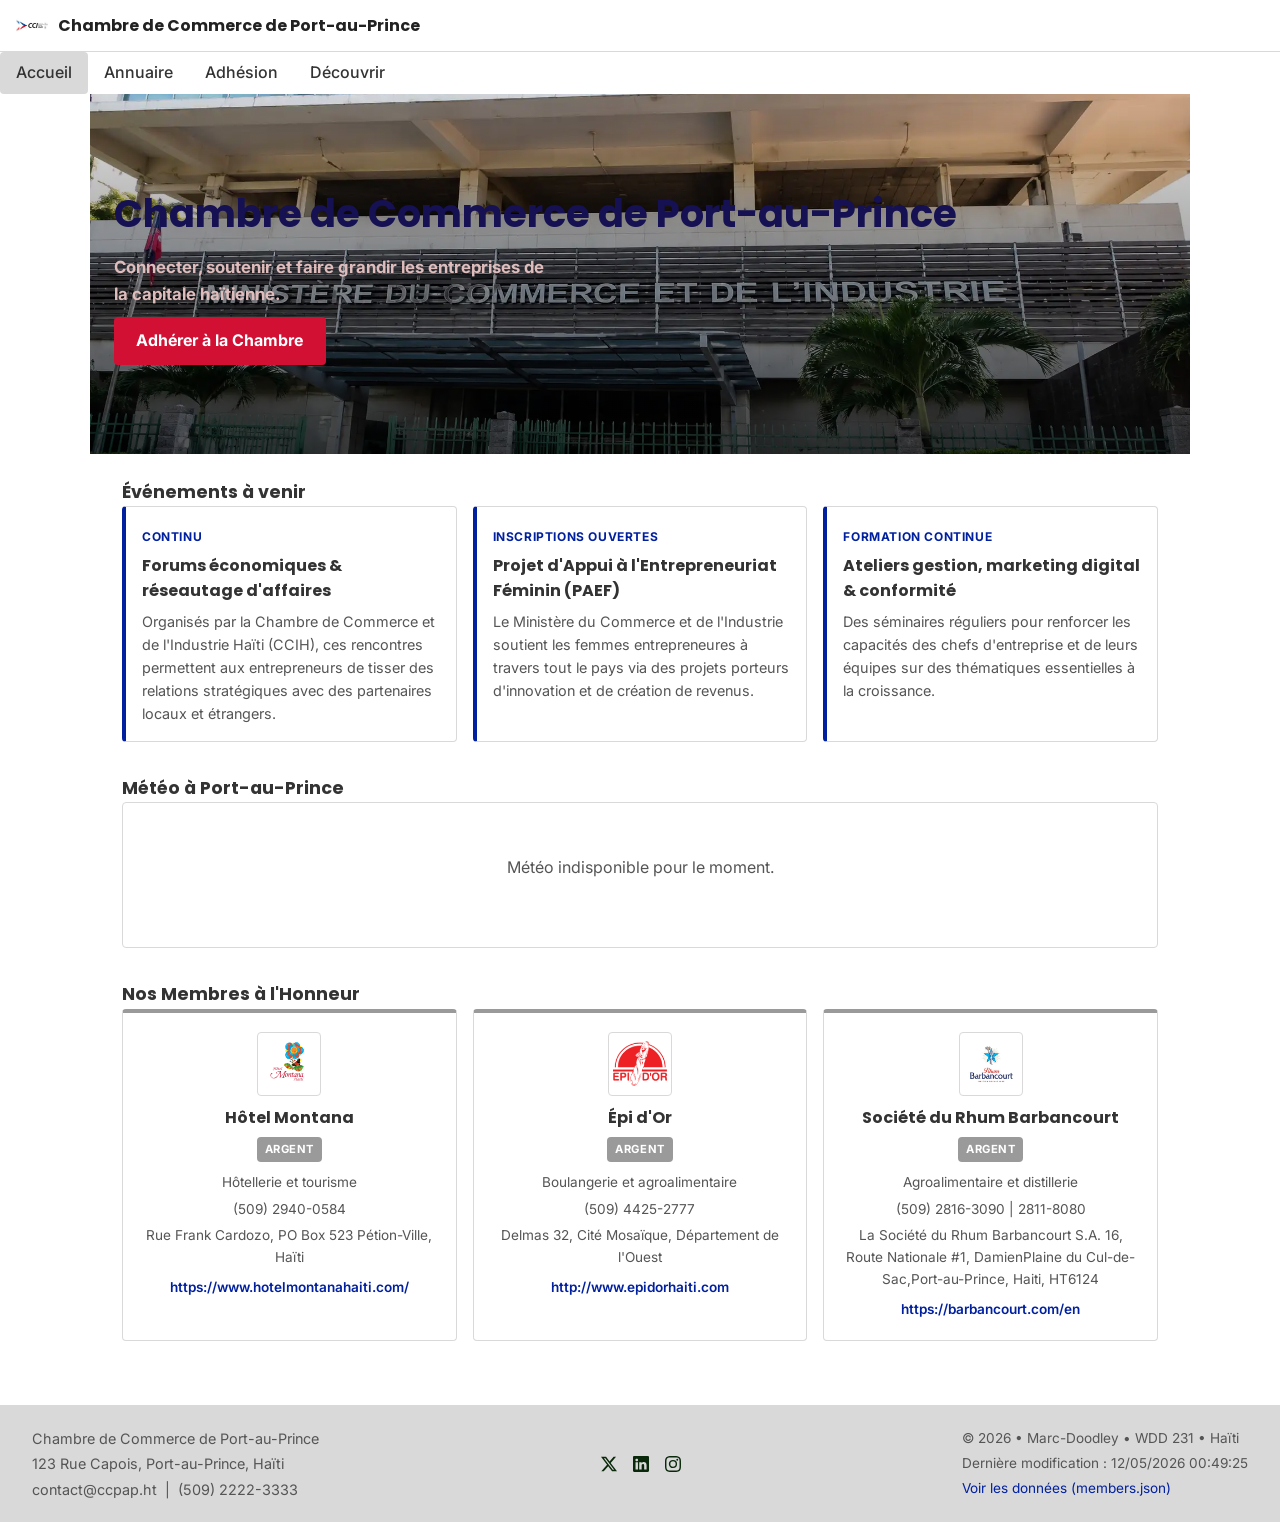
<file: chamber/index.html>
<!DOCTYPE html>
<html lang="fr">
<head>
  <meta charset="UTF-8" />
  <meta name="viewport" content="width=device-width, initial-scale=1.0" />

  <title>Accueil | Chambre de Commerce de Port-au-Prince</title>
  <meta name="description" content="Page d'accueil de la Chambre de Commerce de Port-au-Prince : événements, météo locale, et entreprises membres à l'honneur." />
  <meta name="author" content="Marc-Doodley" />

  <!-- Métadonnées Open Graph pour le partage sur Facebook/Messenger -->
  <meta property="og:title" content="Chambre de Commerce de Port-au-Prince" />
  <meta property="og:description" content="Découvrez les événements, la météo locale et les entreprises membres de la Chambre de Commerce de Port-au-Prince." />
  <meta property="og:image" content="https://marcdoodleys-collab.github.io/wdd231/chamber/images/chamber.jpg" />
  <meta property="og:url" content="https://marcdoodleys-collab.github.io/wdd231/chamber/index.html" />
  <meta property="og:type" content="website" />

  <link rel="icon" href="images/chamber.jpg" />

  <!-- Ordre CSS obligatoire : normalize d'abord, puis small, puis larger -->
  <link rel="stylesheet" href="styles/normalize.css" />
  <link rel="stylesheet" href="styles/small.css" />
  <link rel="stylesheet" href="styles/larges.css" />
  <script src="scripts/home.js" defer></script>

  <link rel="preconnect" href="https://fonts.googleapis.com" />
  <link rel="preconnect" href="https://fonts.gstatic.com" crossorigin />
  <link href="https://fonts.googleapis.com/css2?family=Poppins:wght@600;700&family=Inter:wght@400;500;600&display=swap" rel="stylesheet" />
</head>
<body>

  <!-- ===== HEADER ===== -->
  <header>
    <div class="brand">
      <img src="images/chamber.jpg" alt="Logo de la Chambre de Commerce de Port-au-Prince" class="logo" width="32" height="32" />
      <span class="site-name">Chambre de Commerce de Port-au-Prince</span>
    </div>

    <button id="hamburger" class="hamburger" aria-label="Toggle navigation menu" aria-expanded="false" aria-controls="primaryNav">
      <span></span>
      <span></span>
      <span></span>
    </button>
  </header>

  <nav>
    <ul id="primaryNav">
      <li><a href="index.html" class="active" aria-current="page" target="_blank">Accueil</a></li>
      <li><a href="directory.html" target="_blank">Annuaire</a></li>
      <li><a href="join.html" target="_blank">Adhésion</a></li>
      <li><a href="discover.html" target="_blank">Découvrir</a></li>
    </ul>
  </nav>

  <!-- ===== MAIN ===== -->
  <main>

    <!-- ===== HERO ===== -->
    <section class="hero">
      <img src="images/hero.webp" alt="Illustration stylisée de la skyline de Port-au-Prince au coucher du soleil du ministere de l'economie et des finances, le plus grand acteur cle du CCI " class="hero-image" />
      <div class="hero-content">
        <h1>Chambre de Commerce de Port-au-Prince</h1>
        <p>Connecter, soutenir et faire grandir les entreprises de la capitale haïtienne.</p>
        <a href="join.html" class="cta-btn" target="_blank">Adhérer à la Chambre</a>
      </div>
    </section>

    <!-- ===== ÉVÉNEMENTS ===== -->
    <section class="events">
      <h2>Événements à venir</h2>
      <div class="event-cards">
        <article class="event-card">
          <p class="event-date">Continu</p>
          <h3>Forums économiques &amp; réseautage d'affaires</h3>
          <p>Organisés par la Chambre de Commerce et de l'Industrie Haïti (CCIH), ces rencontres permettent aux entrepreneurs de tisser des relations stratégiques avec des partenaires locaux et étrangers.</p>
        </article>

        <article class="event-card">
          <p class="event-date">Inscriptions ouvertes</p>
          <h3>Projet d'Appui à l'Entrepreneuriat Féminin (PAEF)</h3>
          <p>Le Ministère du Commerce et de l'Industrie soutient les femmes entrepreneures à travers tout le pays via des projets porteurs d'innovation et de création de revenus.</p>
        </article>

        <article class="event-card">
          <p class="event-date">Formation continue</p>
          <h3>Ateliers gestion, marketing digital &amp; conformité</h3>
          <p>Des séminaires réguliers pour renforcer les capacités des chefs d'entreprise et de leurs équipes sur des thématiques essentielles à la croissance.</p>
        </article>
      </div>
    </section>

    <!-- ===== MÉTÉO ===== -->
    <section class="weather">
      <h2>Météo à Port-au-Prince</h2>
      <div id="weatherContainer" class="weather-container">
        <p class="loading-message">Chargement de la météo...</p>
      </div>
    </section>

    <!-- ===== SPOTLIGHTS ===== -->
    <section class="spotlights">
      <h2>Nos Membres à l'Honneur</h2>
      <div id="spotlightContainer" class="spotlight-cards">
        <p class="loading-message">Chargement des membres...</p>
      </div>
    </section>

  </main>

  <!-- ===== FOOTER ===== -->
  <footer>
    <div class="footer-contact">
      <p>Chambre de Commerce de Port-au-Prince</p>
      <p>123 Rue Capois, Port-au-Prince, Haïti</p>
      <p>contact@ccpap.ht &nbsp;|&nbsp; (509) 2222-3333</p>
    </div>

    <div class="social-links">
      <a href="https://x.com/Mkdl2002"><img src="images/twitter-x.svg" alt="X profile" width="16" height="16"></a>
      <a href="https://linkedin.com/in/marc-doodley"><img src="images/linkedin.svg" alt="LinkedIn profile" width="16"
          height="16"></a>
      <a href="https://www.instagram.com/marcdoodleys?igsh=MWNpeXg5dWdqZjRjdw=="><img src="images/instagram.svg"
          alt="Instagram profile" width="16" height="16"></a>
    </div>
    <div class="footer-meta">
      <p>&copy; <span id="copyrightYear"></span> &bull; Marc-Doodley &bull; WDD 231 &bull; Haïti</p>
      <p id="lastModified"></p>
      <p><a href="data/members.json" target="_blank" rel="noopener">Voir les données (members.json)</a></p>
    </div>
  </footer>

</body>
</html>
</file>
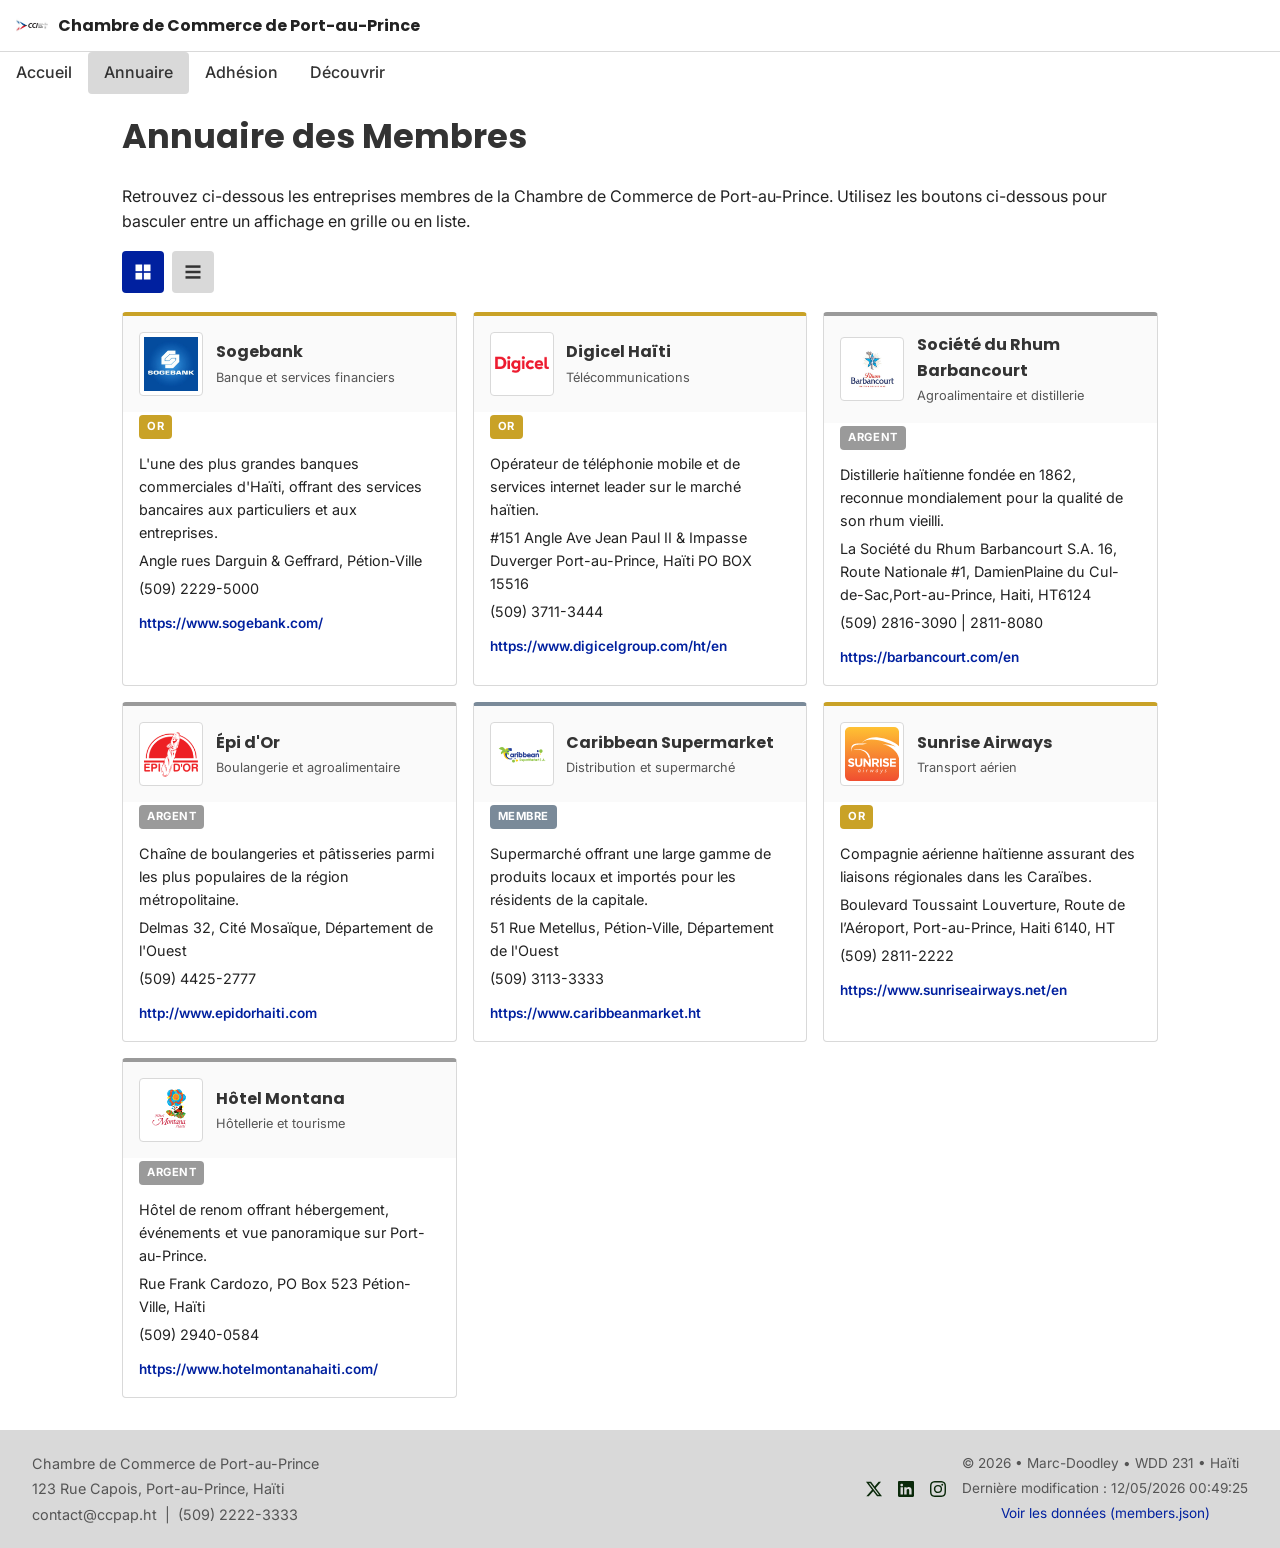
<file: directory.html>
<!DOCTYPE html>
<html lang="fr">
<head>
  <meta charset="UTF-8" />
  <meta name="viewport" content="width=device-width, initial-scale=1.0" />

  <title>Annuaire des Membres | Chambre de Commerce de Port-au-Prince</title>
  <meta name="description" content="Annuaire des entreprises membres de la Chambre de Commerce de Port-au-Prince : coordonnées, secteurs d'activité et niveaux d'adhésion." />
  <meta name="author" content="Marc-Doodley" />

  <!-- Métadonnées Open Graph pour le partage sur Facebook/Messenger -->
  <meta property="og:title" content="Annuaire des Membres | Chambre de Commerce de Port-au-Prince" />
  <meta property="og:description" content="Découvrez les entreprises membres de la Chambre de Commerce de Port-au-Prince." />
  <meta property="og:image" content="images/logo.svg" />
  <meta property="og:url" content="https://username.github.io/wdd231/chamber/directory.html" />
  <meta property="og:type" content="website" />

  <link rel="icon" href="images/Chamber.jpg" type="image" />

  <!-- Ordre CSS obligatoire : normalize d'abord, puis small, puis larger -->
  <link rel="stylesheet" href="styles/normalize.css" />
  <link rel="stylesheet" href="styles/small.css" />
  <link rel="stylesheet" href="styles/larges.css" />

  <link rel="preconnect" href="https://fonts.googleapis.com" />
  <link href="https://fonts.googleapis.com/css2?family=Poppins:wght@600;700&family=Inter:wght@400;500;600&display=swap" rel="stylesheet" />
</head>
<body>

  <!-- ===== HEADER ===== -->
  <header>
    <div class="brand">
      <img src="images/Chamber.jpg" alt="Logo de la Chambre de Commerce de Port-au-Prince" class="logo" width="32" height="32" />
      <span class="site-name">Chambre de Commerce de Port-au-Prince</span>
    </div>

    <button id="hamburger" class="hamburger" aria-label="Toggle navigation menu" aria-expanded="false" aria-controls="primaryNav">
      <span></span>
      <span></span>
      <span></span>
    </button>
  </header>

  <nav>
    <ul id="primaryNav">
      <li><a href="../index.html" target="_blank">Accueil</a></li>
      <li><a href="directory.html" class="active" aria-current="page" target="_blank">Annuaire</a></li>
      <li><a href="join.html" target="_blank">Adhésion</a></li>
      <li><a href="discover.html" target="_blank">Découvrir</a></li>
    </ul>
  </nav>

  <!-- ===== MAIN ===== -->
  <main>
    <h1>Annuaire des Membres</h1>

    <section class="directory-intro">
      <p>
        Retrouvez ci-dessous les entreprises membres de la Chambre de Commerce de
        Port-au-Prince. Utilisez les boutons ci-dessous pour basculer entre un
        affichage en grille ou en liste.
      </p>

      <div class="view-toggle" role="group" aria-label="Choix de l'affichage">
        <button id="gridViewBtn" class="toggle-btn active" aria-pressed="true" aria-label="Afficher en grille">
          <!-- Icône grille -->
          <svg viewBox="0 0 24 24" width="20" height="20" aria-hidden="true">
            <rect x="3" y="3" width="8" height="8" fill="currentColor" />
            <rect x="13" y="3" width="8" height="8" fill="currentColor" />
            <rect x="3" y="13" width="8" height="8" fill="currentColor" />
            <rect x="13" y="13" width="8" height="8" fill="currentColor" />
          </svg>
        </button>
        <button id="listViewBtn" class="toggle-btn" aria-pressed="false" aria-label="Afficher en liste">
          <!-- Icône liste -->
          <svg viewBox="0 0 24 24" width="20" height="20" aria-hidden="true">
            <rect x="3" y="4" width="18" height="3" fill="currentColor" />
            <rect x="3" y="10.5" width="18" height="3" fill="currentColor" />
            <rect x="3" y="17" width="18" height="3" fill="currentColor" />
          </svg>
        </button>
      </div>
    </section>

    <section id="directory" class="directory-grid">
      <!-- Les cartes des membres sont injectées ici par js/directory.js -->
      <p class="loading-message">Chargement des membres...</p>
    </section>
  </main>

  <!-- ===== FOOTER ===== -->
  <footer>
    <div class="footer-contact">
      <p>Chambre de Commerce de Port-au-Prince</p>
      <p>123 Rue Capois, Port-au-Prince, Haïti</p>
      <p>contact@ccpap.ht &nbsp;|&nbsp; (509) 2222-3333</p>
    </div>

    <div class="social-links">
      <a href="https://x.com/Mkdl2002"><img src="images/twitter-x.svg" alt="X profile" width="16" height="16"></a>
      <a href="https://linkedin.com/in/marc-doodley"><img src="images/linkedin.svg" alt="LinkedIn profile" width="16"
          height="16"></a>
      <a href="https://www.instagram.com/marcdoodleys?igsh=MWNpeXg5dWdqZjRjdw=="><img src="images/instagram.svg"
          alt="Instagram profile" width="16" height="16"></a>

    <div class="footer-meta">
      <p>&copy; <span id="copyrightYear"></span> &bull; Marc-Doodley &bull; WDD 231 &bull; Haïti</p>
      <p id="lastModified"></p>
      <p><a href="data/members.json" target="_blank" rel="noopener">Voir les données (members.json)</a></p>
    </div>
  </footer>

  <script src="scripts/directory.js"></script>
</body>
</html>
</file>
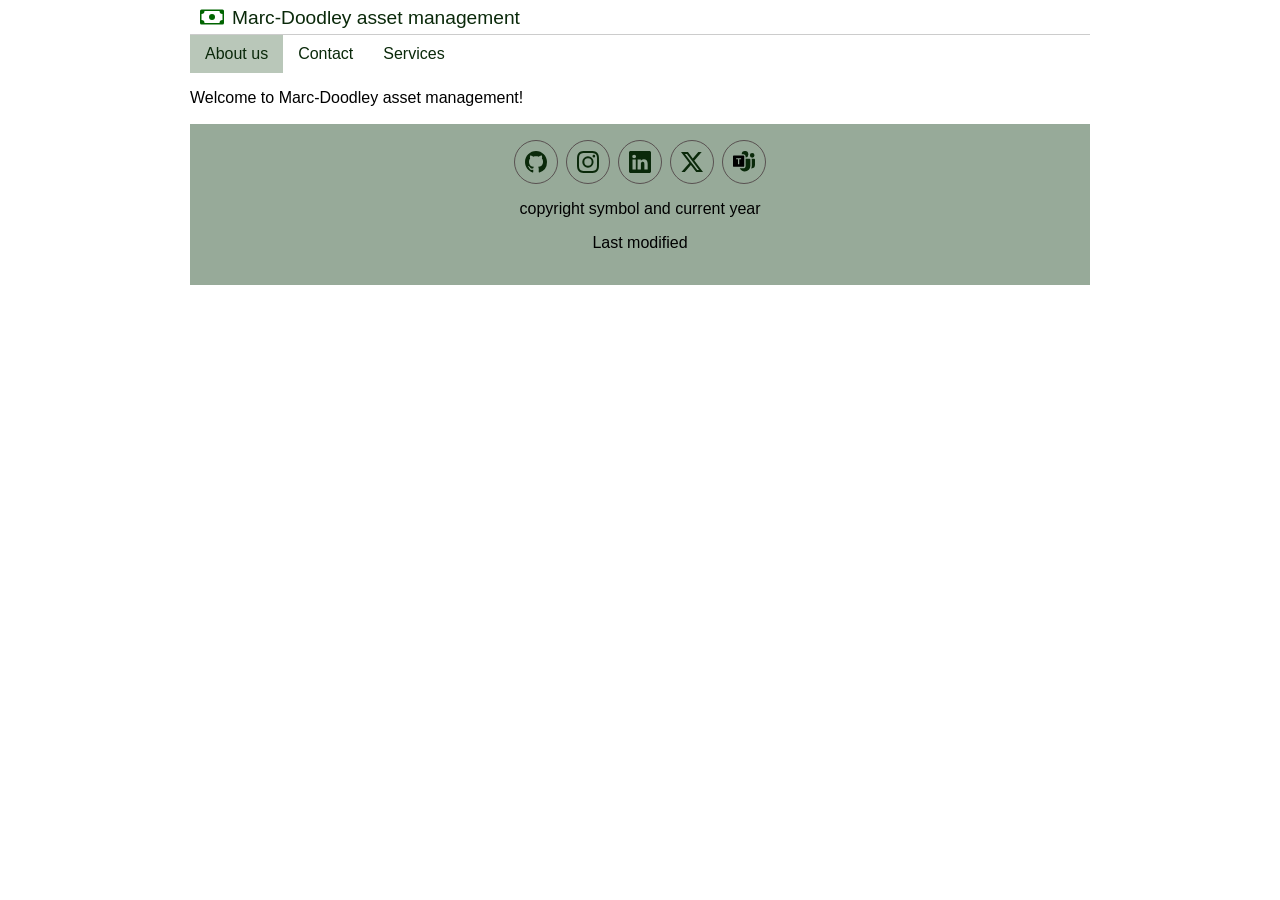
<file: index1..html>
<!DOCTYPE html>
<html lang="en">
<head>
    <meta charset="UTF-8">
    <meta name="author" content="Marc-Doodley">
    <meta name="description" content="This is a simple webpage for Marc-Doodley">
    <meta name="viewport" content="width=device-width, initial-scale=1.0">
    <title>A simple webpage</title>
    <!-- Links to the Css stylesheet -->
    <link rel="stylesheet" href="styles/normalize.css">
    <link rel="stylesheet" href="styles/base.css">
    <link rel="stylesheet" href="styles/large.css">
</head>
<body>
    <header>
        <img src="images/cash.svg" alt="Site logo" width="1" height="1">
        <span>Marc-Doodley asset management</span>
        <button id="ham-btn" class="hamburger"></button>
    </header>
    <nav id="nav-bar" class="navigation">
        <ul>
            <li class="current"><a href="#">About us</a></li>
            <li><a href="#">Contact</a></li>
            <li><a href="#">Services</a></li>
        </ul>
    </nav>
    <main>
        <p>Welcome to Marc-Doodley asset management!</p>
    </main>
    <footer>
        <div class="social-media">
            <a href="https://www.github.com/"><img src="images/github.svg" alt="GitHub logo" width="16" height="16"></a>
            <a href="https://www.instagram.com/"><img src="images/instagram.svg" alt="Instagram logo" width="16" height="16"></a>
            <a href="https://www.linkedin.com/"><img src="images/linkedin.svg" alt="LinkedIn logo" width="16" height="16"></a>
            <a href="https://www.twitter.com/"><img src="images/twitter-x.svg" alt="Twitter logo" width="16" height="16"></a>
            <a href="https://www.microsoft.com"><img src="images/microsoft-teams.svg" alt="Microsoft Teams logo" width="16" height="16"></a>
        </div>
        <p>copyright symbol and current year</p>
        <p>Last modified</p>
    </footer>
    <script src="scripts/navigation.js"></script>
</body>
</html>
</file>
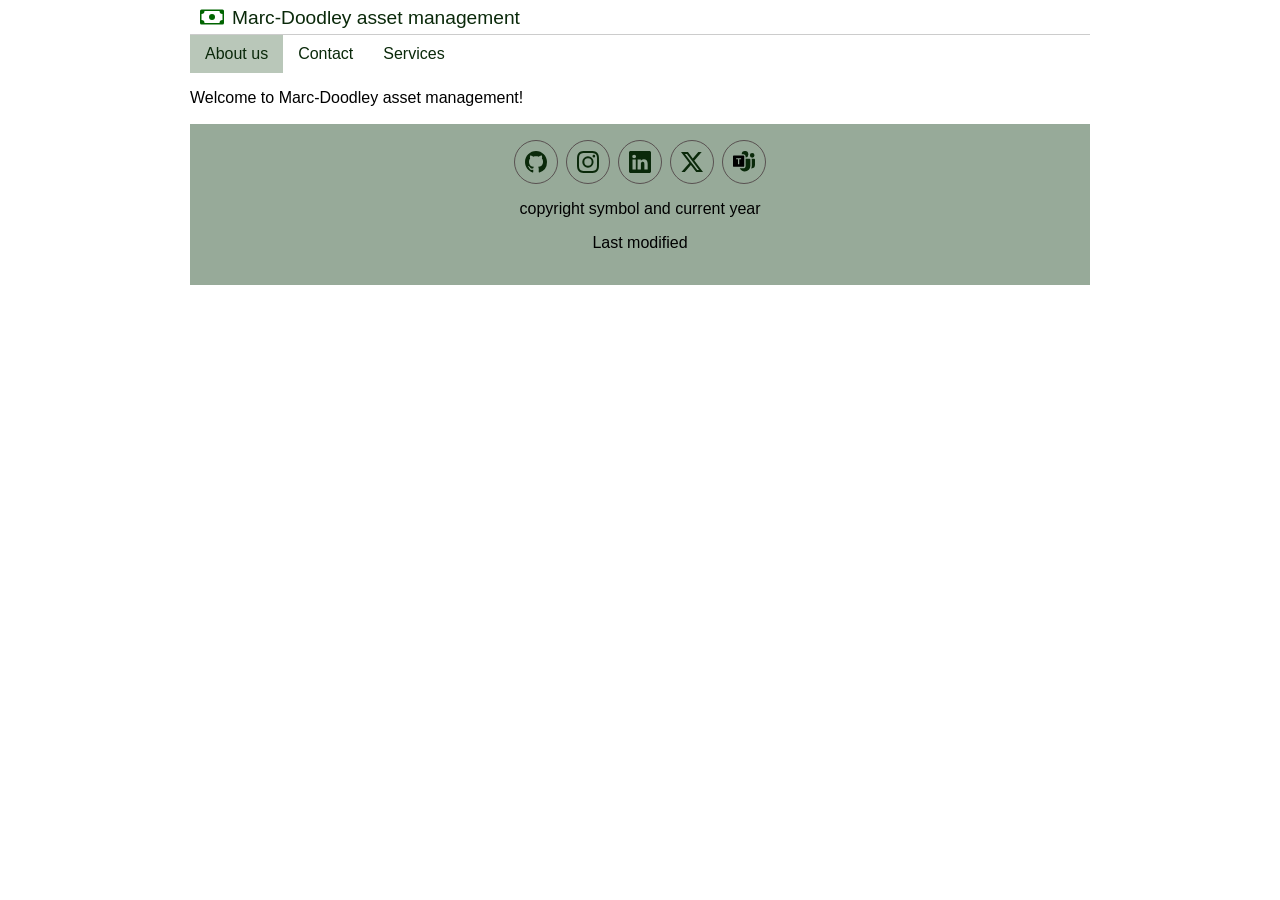
<file: index1.html>
<!DOCTYPE html>
<html lang="en">

<head>
    <meta charset="UTF-8">
    <meta name="author" content="Marc-Doodley">
    <meta name="description" content="This is a simple webpage for Marc-Doodley">
    <meta name="viewport" content="width=device-width, initial-scale=1.0">
    <title>A simple webpage</title>
    <!-- Links to the Css stylesheet -->
    <link rel="stylesheet" href="styles/normalize.css">
    <link rel="stylesheet" href="styles/base.css">
    <link rel="stylesheet" href="styles/large.css">

    <!---->

</head>

<body>
    <header>
        <img src="images/cash.svg" alt="Site logo" width="1" height="1">
        <span>Marc-Doodley asset management</span>
        <button id="ham-btn" class="hamburger"></button>
    </header>
    <nav id="nav-bar" class="navigation">
        <ul>
            <li class="current"><a href="#">About us</a></li>
            <li><a href="#">Contact</a></li>
            <li><a href="#">Services</a></li>
        </ul>
    </nav>
    <main>
        <p>Welcome to Marc-Doodley asset management!</p>
    </main>
    <footer>
        <div class="social-media">
            <a href="https://www.github.com/"><img src="images/github.svg" alt="GitHub logo" width="16" height="16"></a>
            <a href="https://www.instagram.com/"><img src="images/instagram.svg" alt="Instagram logo" width="16"
                    height="16"></a>
            <a href="https://www.linkedin.com/"><img src="images/linkedin.svg" alt="LinkedIn logo" width="16"
                    height="16"></a>
            <a href="https://www.twitter.com/"><img src="images/twitter-x.svg" alt="Twitter logo" width="16"
                    height="16"></a>
            <a href="https://www.microsoft.com"><img src="images/microsoft-teams.svg" alt="Microsoft Teams logo"
                    width="16" height="16"></a>
        </div>
        <p>copyright symbol and current year</p>
        <p>Last modified</p>
    </footer>
    <script src="scripts/navigation.js"></script>
</body>

</html>
</file>
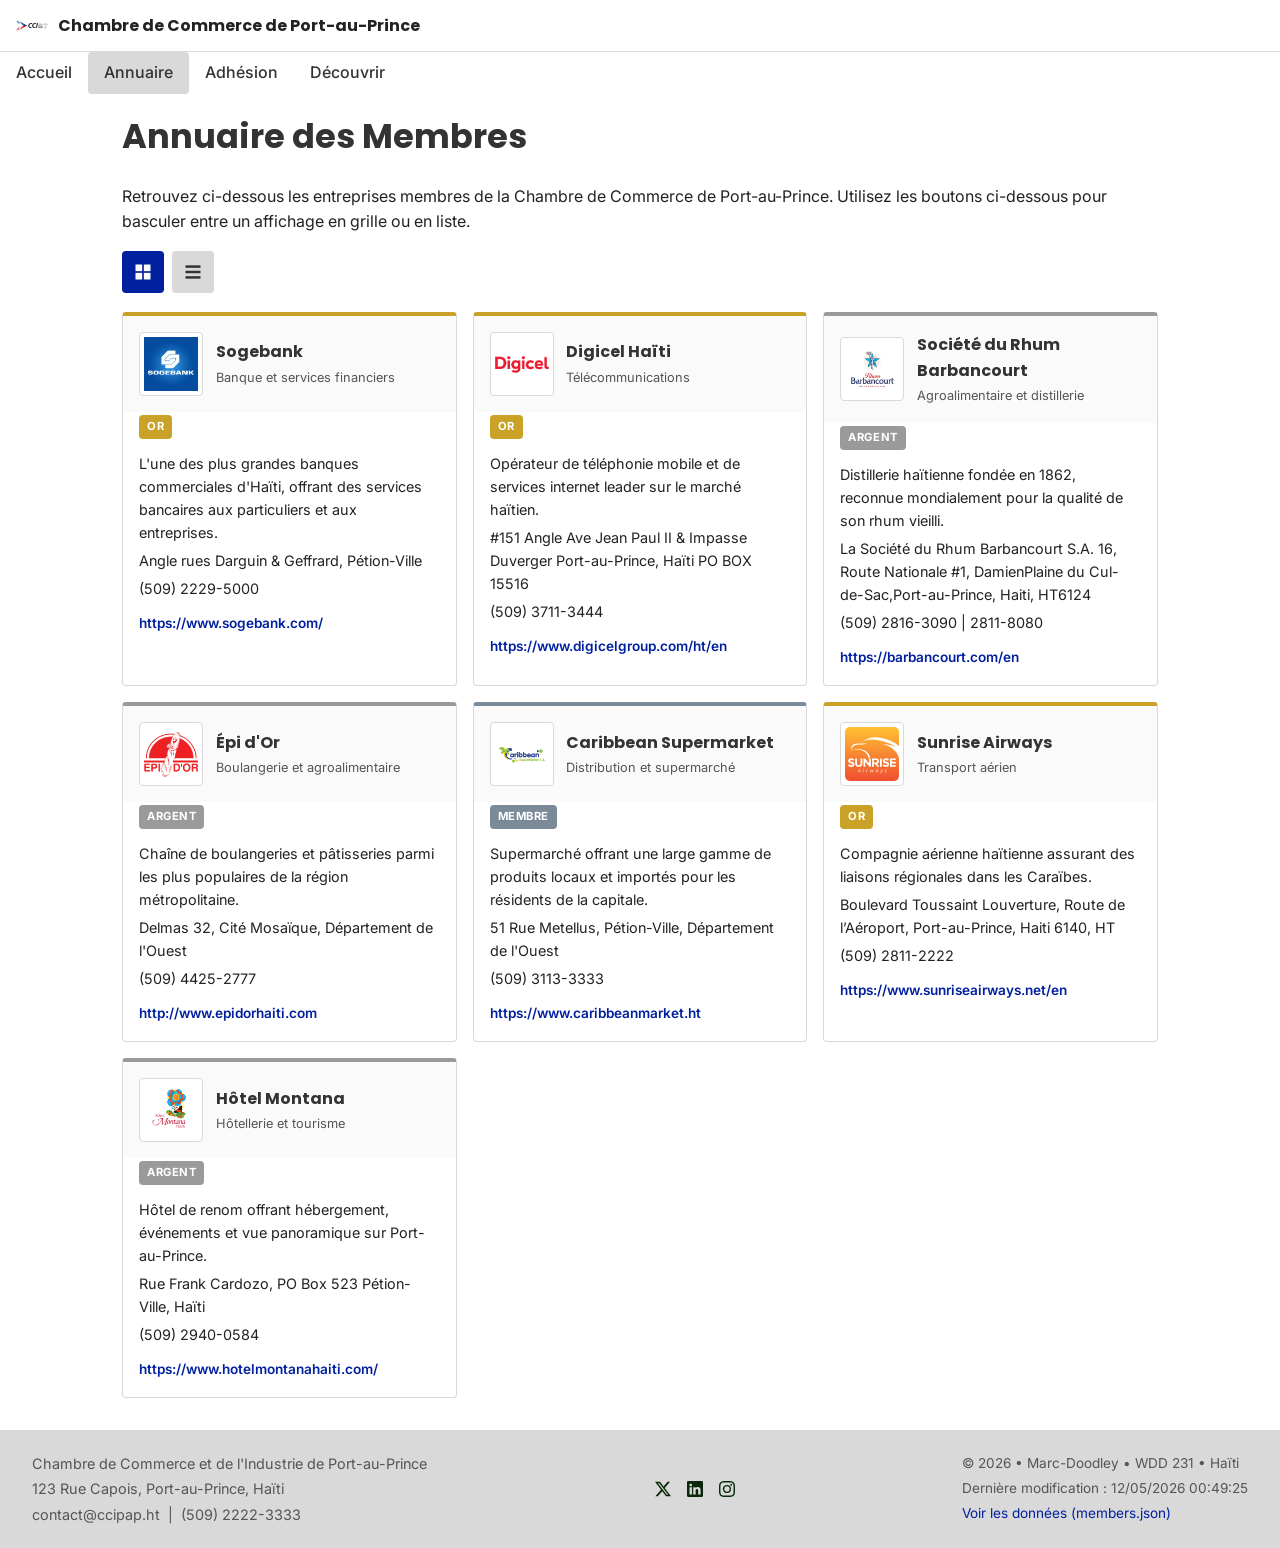
<file: chamber/directory.html>
<!DOCTYPE html>
<html lang="fr">
<head>
  <meta charset="UTF-8" />
  <meta name="viewport" content="width=device-width, initial-scale=1.0" />

  <title>Directory of chambre members</title>
  <meta name="description" content="Annuaire des entreprises membres de la Chambre de Commerce de Port-au-Prince : coordonnées, secteurs d'activité et niveaux d'adhésion." />
  <meta name="author" content="Marc-Doodley SEMETUS" />

  <!-- Métadonnées Open Graph pour le partage sur Facebook/Messenger -->
  <meta property="og:title" content="Directory" />
  <meta property="og:description" content="Découvrez les entreprises membres de la Chambre de Commerce de Port-au-Prince ou recherchez-les par secteur d'activité." />
  <meta property="og:image" content="https://marcdoodleys-collab.github.io/wdd231/chamber/images/chamber.jpg" />
  <meta property="og:url" content="https://marcdoodleys-collab.github.io/wdd231/chamber/directory.html" />
  <meta property="og:type" content="website" />

  <link rel="icon" href="images/chamber.jpg"/>

  <!-- Ordre CSS obligatoire : normalize d'abord, puis small, puis larger -->
  <link rel="stylesheet" href="styles/normalize.css" />
  <link rel="stylesheet" href="styles/small.css" />
  <link rel="stylesheet" href="styles/larges.css" />
  <script src="scripts/directory.js" defer></script>

  <link rel="preconnect" href="https://fonts.googleapis.com">
  <link rel="preconnect" href="https://fonts.gstatic.com" crossorigin>
  <link href="https://fonts.googleapis.com/css2?family=Poppins:wght@600;700&family=Inter:wght@400;500;600&display=swap" rel="stylesheet" />
</head>
<body>

  <!-- ===== HEADER ===== -->
  <header>
    <div class="brand">
      <img src="images/chamber.jpg" alt="Logo de la Chambre de Commerce de Port-au-Prince" class="logo" width="32" height="32" />
      <span class="site-name">Chambre de Commerce de Port-au-Prince</span>
    </div>

    <button id="hamburger" class="hamburger" aria-label="Toggle navigation menu" aria-expanded="false" aria-controls="primaryNav">
      <span></span>
      <span></span>
      <span></span>
    </button>
  </header>

  <nav>
    <ul id="primaryNav">
      <li><a href="../chamber/index.html" target="_blank">Accueil</a></li>
      <li><a href="directory.html" class="active" aria-current="page" target="_blank">Annuaire</a></li>
      <li><a href="join.html" target="_blank">Adhésion</a></li>
      <li><a href="discover.html" target="_blank">Découvrir</a></li>
    </ul>
  </nav>

  <!-- ===== MAIN ===== -->
  <main>
    <h1>Annuaire des Membres</h1>

    <section class="directory-intro">
      <p>
        Retrouvez ci-dessous les entreprises membres de la Chambre de Commerce de
        Port-au-Prince. Utilisez les boutons ci-dessous pour basculer entre un
        affichage en grille ou en liste.
      </p>

      <div class="view-toggle" role="group" aria-label="Choix de l'affichage">
        <button id="gridViewBtn" class="toggle-btn active" aria-pressed="true" aria-label="Afficher en grille">
          <!-- Icône grille -->
          <svg viewBox="0 0 24 24" width="20" height="20" aria-hidden="true">
            <rect x="3" y="3" width="8" height="8" fill="currentColor" />
            <rect x="13" y="3" width="8" height="8" fill="currentColor" />
            <rect x="3" y="13" width="8" height="8" fill="currentColor" />
            <rect x="13" y="13" width="8" height="8" fill="currentColor" />
          </svg>
        </button>
        <button id="listViewBtn" class="toggle-btn" aria-pressed="false" aria-label="Afficher en liste">
          <!-- Icône liste -->
          <svg viewBox="0 0 24 24" width="20" height="20" aria-hidden="true">
            <rect x="3" y="4" width="18" height="3" fill="currentColor" />
            <rect x="3" y="10.5" width="18" height="3" fill="currentColor" />
            <rect x="3" y="17" width="18" height="3" fill="currentColor" />
          </svg>
        </button>
      </div>
    </section>

    <section id="directory" class="directory-grid">
      <!-- Les cartes des membres sont injectées ici par js/directory.js -->
      <p class="loading-message">Chargement des membres...</p>
    </section>
  </main>

  <!-- ===== FOOTER ===== -->
  <footer>
    <div class="footer-contact">
      <p>Chambre de Commerce et de l'Industrie de Port-au-Prince</p>
      <p>123 Rue Capois, Port-au-Prince, Haïti</p>
      <p>contact@ccipap.ht &nbsp;|&nbsp; (509) 2222-3333</p>
    </div>

    <div class="social-links">
      <a href="https://x.com/Mkdl2002"><img src="images/twitter-x.svg" alt="X profile" width="16" height="16"></a>
      <a href="https://linkedin.com/in/marc-doodley"><img src="images/linkedin.svg" alt="LinkedIn profile" width="16"
          height="16"></a>
      <a href="https://www.instagram.com/marcdoodleys?igsh=MWNpeXg5dWdqZjRjdw=="><img src="images/instagram.svg"
          alt="Instagram profile" width="16" height="16"></a>
    </div>
    <div class="footer-meta">
      <p>&copy; <span id="copyrightYear"></span> &bull; Marc-Doodley &bull; WDD 231 &bull; Haïti</p>
      <p id="lastModified"></p>
      <p><a href="data/members.json" target="_blank" rel="noopener">Voir les données (members.json)</a></p>
    </div>
  </footer>
    
</body>
</html>
</file>
<file: chamber/styles/small.css>
/* small.css — mobile-first, styles de base (320px et plus) */
/* Base reprise du template personnel de Marc-Doodley, adaptée au projet Chamber */

:root {
  /* Couleurs de base (reprises du template) */
  --color-bg: #ffffff;
  --color-dark: #333333;
  --color-nav: #1a1a1a;
  --color-light-gray: #d9d9d9;
  --color-mid-gray: #aaaaaa;
  --color-text: #222222;
  --color-text-muted: #555555;

  /* Couleurs d'accent Chambre de Commerce (inspirées du drapeau haïtien) */
  --color-primary: #00209f;
  --color-accent: #d21034;

  /* Couleurs des niveaux d'adhésion */
  --color-gold: #c9a227;
  --color-silver: #9a9a9a;
  --color-member: #7a8a99;

  --font-heading: "Poppins", system-ui, sans-serif;
  --font-body: "Inter", system-ui, sans-serif;

  --radius: 4px;
}

* {
  box-sizing: border-box;
}

body {
  margin: 0;
  font-family: var(--font-body);
  color: var(--color-text);
  background-color: var(--color-bg);
  line-height: 1.6;
}

img {
  max-width: 100%;
  height: auto;
  display: block;
}

a {
  color: inherit;
  text-decoration: none;
}

h1,
h2,
h3 {
  margin: 0 0 0.6em 0;
  color: var(--color-dark);
  font-family: var(--font-heading);
}

h1 {
  font-size: 1.7rem;
  padding: 1rem 1rem 0;
}

h2 {
  font-size: 1.1rem;
  margin: 0;
}

p {
  margin: 0 0 1em 0;
}

/* ---------- Header ---------- */

header {
  display: flex;
  align-items: center;
  justify-content: space-between;
  padding: 0.8rem 1rem;
  border-bottom: 1px solid var(--color-light-gray);
}

.brand {
  display: flex;
  align-items: center;
  gap: 0.6rem;
}

.logo {
  border-radius: var(--radius);
}

.site-name {
  font-family: var(--font-heading);
  font-weight: 700;
  font-size: 1rem;
}

/* Hamburger */

.hamburger {
  display: flex;
  flex-direction: column;
  justify-content: space-between;
  width: 26px;
  height: 20px;
  background: none;
  border: none;
  cursor: pointer;
  padding: 0;
}

.hamburger span {
  display: block;
  height: 2px;
  width: 100%;
  background-color: var(--color-dark);
  border-radius: 2px;
  transition: transform 0.25s ease, opacity 0.25s ease;
}

.hamburger.open span:nth-child(1) {
  transform: translateY(9px) rotate(45deg);
}

.hamburger.open span:nth-child(2) {
  opacity: 0;
}

.hamburger.open span:nth-child(3) {
  transform: translateY(-9px) rotate(-45deg);
}

/* Nav (petits écrans : menu déroulant empilé) */

#primaryNav {
  list-style: none;
  margin: 0;
  padding: 0;
  background-color: var(--color-nav);
  display: none;
  flex-direction: column;
}

#primaryNav.open {
  display: flex;
}

#primaryNav li a {
  display: block;
  color: #ffffff;
  padding: 0.85rem 1.2rem;
  font-weight: 500;
  border-top: 1px solid rgba(255, 255, 255, 0.12);
  transition: background-color 0.2s ease, padding-left 0.2s ease;
}

#primaryNav li a:hover,
#primaryNav li a.active {
  background-color: #444444;
  padding-left: 1.6rem;
}

/* ---------- Main layout ---------- */

main {
  max-width: 1100px;
  margin: 0 auto;
  padding: 0 1rem 2rem;
  position: relative;
}

/* ---------- Directory intro + toggle ---------- */

.directory-intro {
  padding: 0 1rem;
}

.view-toggle {
  display: flex;
  gap: 0.5rem;
  margin-bottom: 1.2rem;
}

.toggle-btn {
  display: flex;
  align-items: center;
  justify-content: center;
  width: 42px;
  height: 42px;
  background-color: var(--color-light-gray);
  border: none;
  border-radius: var(--radius);
  color: var(--color-dark);
  cursor: pointer;
  transition: background-color 0.2s ease, color 0.2s ease;
}

.toggle-btn:hover {
  background-color: var(--color-mid-gray);
}

.toggle-btn.active {
  background-color: var(--color-primary);
  color: #ffffff;
}

/* ---------- Directory grid / list ---------- */

.directory-grid {
  display: grid;
  grid-template-columns: 1fr;
  gap: 1rem;
  padding: 0 1rem;
}

.directory-grid.list-view {
  grid-template-columns: 1fr;
}

.loading-message {
  color: var(--color-text-muted);
  text-align: center;
  padding: 2rem 0;
}

.member-card {
  display: flex;
  flex-direction: column;
  border: 1px solid var(--color-light-gray);
  border-radius: var(--radius);
  overflow: hidden;
  border-top: 4px solid var(--color-member);
}

.member-card.level-3 {
  border-top-color: var(--color-gold);
}

.member-card.level-2 {
  border-top-color: var(--color-silver);
}

.member-card.level-1 {
  border-top-color: var(--color-member);
}

.member-card-header {
  display: flex;
  align-items: center;
  gap: 0.8rem;
  padding: 1rem;
  background-color: #fafafa;
}

.member-logo {
  width: 64px;
  height: 64px;
  object-fit: contain;
  border-radius: var(--radius);
  background-color: #ffffff;
  padding: 4px;
  border: 1px solid var(--color-light-gray);
  flex-shrink: 0;
}

.member-card-header h2 {
  font-size: 1rem;
}

.member-sector {
  font-size: 0.8rem;
  color: var(--color-text-muted);
  margin: 0.2rem 0 0;
}

.member-card-body {
  padding: 0 1rem 1rem;
  flex-grow: 1;
}

.member-card-body p {
  font-size: 0.9rem;
  margin: 0.3rem 0;
}

.member-badge {
  display: inline-block;
  font-size: 0.7rem;
  font-weight: 700;
  text-transform: uppercase;
  letter-spacing: 0.05em;
  padding: 0.2rem 0.5rem;
  border-radius: var(--radius);
  color: #ffffff;
  margin-bottom: 0.5rem;
}

.member-badge.level-3 {
  background-color: var(--color-gold);
}

.member-badge.level-2 {
  background-color: var(--color-silver);
}

.member-badge.level-1 {
  background-color: var(--color-member);
}

.member-website {
  display: inline-block;
  margin-top: 0.5rem;
  font-size: 0.85rem;
  color: var(--color-primary);
  font-weight: 600;
  word-break: break-word;
}

/* Vue liste : carte en ligne horizontale */

.directory-grid.list-view .member-card {
  flex-direction: row;
  border-top: none;
  border-left: 4px solid var(--color-member);
  align-items: center;
}

.directory-grid.list-view .member-card.level-3 {
  border-left-color: var(--color-gold);
}

.directory-grid.list-view .member-card.level-2 {
  border-left-color: var(--color-silver);
}

.directory-grid.list-view .member-card-header {
  background-color: transparent;
  flex-shrink: 0;
}

.directory-grid.list-view .member-card-body {
  padding: 0.8rem 1rem 0.8rem 0;
}

/* ---------- Footer ---------- */

footer {
  background-color: var(--color-light-gray);
  color: var(--color-text);
  text-align: center;
  padding: 1.2rem 1rem;
}

.footer-contact p {
  margin: 0.15rem 0;
  font-size: 0.9rem;
}

.social-links {
  display: flex;
  justify-content: center;
  gap: 1rem;
  margin: 0.8rem 0;
}

.social-links a {
  display: flex;
  align-items: center;
  justify-content: center;
  color: var(--color-primary);
  transition: color 0.2s ease;
}

.social-links a:hover {
  color: var(--color-accent);
}

footer p {
  margin: 0.2rem 0;
  font-size: 0.85rem;
  color: var(--color-text-muted);
}

footer a {
  color: var(--color-primary);
}

/* ================================
   PAGE D'ACCUEIL (index.html)
   ================================ */

/* ---------- Hero ---------- */

.hero {
  position: relative;
  margin: 0 -1rem 1.5rem;
  overflow: hidden;
}

.hero-image {
  width: 100%;
  height: 260px;
  object-fit: cover;
  display: block;
}

.hero-content {
  position: absolute;
  inset: 0;
  display: flex;
  flex-direction: column;
  justify-content: center;
  align-items: flex-start;
  gap: 0.6rem;
  padding: 1.5rem;
  background: linear-gradient(to top, rgba(0, 0, 0, 0.65), rgba(0, 0, 0, 0.1));
}

.hero-content h1 {
  color: #151152;
  font-size: 1.5rem;
  margin: 0;
  padding: 0;
}

.hero-content p {
  color: #e0bdbd;
  font-weight: bolder;
  font-size: 15rem;
  margin: 0;
  max-width: 32ch;
}

.cta-btn {
  display: inline-block;
  background-color: var(--color-accent);
  color: #ffffff;
  font-weight: 700;
  padding: 0.7rem 1.4rem;
  border-radius: var(--radius);
  transition: background-color 0.2s ease;
}

.cta-btn:hover {
  background-color: #a80c28;
}

/* ---------- Événements ---------- */

.events {
  padding: 0 1rem;
  margin-bottom: 2rem;
}

.event-cards {
  display: grid;
  grid-template-columns: 1fr;
  gap: 1rem;
}

.event-card {
  border: 1px solid var(--color-light-gray);
  border-left: 4px solid var(--color-primary);
  border-radius: var(--radius);
  padding: 1rem;
}

.event-date {
  display: inline-block;
  font-size: 0.75rem;
  font-weight: 700;
  text-transform: uppercase;
  letter-spacing: 0.05em;
  color: var(--color-primary);
  margin-bottom: 0.4rem;
}

.event-card h3 {
  font-family: var(--font-heading);
  font-size: 1rem;
  margin: 0 0 0.4rem 0;
  color: var(--color-dark);
}

.event-card p:not(.event-date) {
  font-size: 0.9rem;
  color: var(--color-text-muted);
  margin: 0;
}

/* ---------- Météo ---------- */

.weather {
  padding: 0 1rem;
  margin-bottom: 2rem;
}

.weather-container {
  display: flex;
  flex-direction: column;
  gap: 1rem;
  border: 1px solid var(--color-light-gray);
  border-radius: var(--radius);
  padding: 1.2rem;
}

.weather-current {
  text-align: center;
}

.weather-icon {
  font-size: 2.5rem;
  margin: 0;
}

.weather-temp {
  font-size: 2rem;
  font-weight: 700;
  color: var(--color-dark);
  margin: 0.2rem 0;
}

.weather-desc {
  text-transform: capitalize;
  color: var(--color-text-muted);
  margin: 0;
}

.weather-forecast {
  display: grid;
  grid-template-columns: repeat(3, 1fr);
  gap: 0.6rem;
  border-top: 1px solid var(--color-light-gray);
  padding-top: 1rem;
}

.forecast-day {
  text-align: center;
}

.forecast-label {
  font-size: 0.8rem;
  text-transform: capitalize;
  color: var(--color-text-muted);
  margin: 0 0 0.3rem 0;
}

.forecast-icon {
  font-size: 1.4rem;
  margin: 0 0 0.2rem 0;
}

.forecast-temp {
  font-weight: 700;
  margin: 0;
}

/* ---------- Spotlights ---------- */

.spotlights {
  padding: 0 1rem;
  margin-bottom: 2rem;
}

.spotlight-cards {
  display: grid;
  grid-template-columns: 1fr;
  gap: 1rem;
}

.spotlight-card {
  display: flex;
  flex-direction: column;
  align-items: center;
  text-align: center;
  border: 1px solid var(--color-light-gray);
  border-top: 4px solid var(--color-gold);
  border-radius: var(--radius);
  padding: 1.2rem;
}

.spotlight-card.level-2 {
  border-top-color: var(--color-silver);
}

.spotlight-logo {
  width: 64px;
  height: 64px;
  object-fit: contain;
  background-color: #ffffff;
  border: 1px solid var(--color-light-gray);
  border-radius: var(--radius);
  padding: 4px;
  margin-bottom: 0.6rem;
}

.spotlight-card h3 {
  font-size: 1rem;
  margin: 0 0 0.4rem 0;
}

.spotlight-card p {
  font-size: 0.85rem;
  color: var(--color-text-muted);
  margin: 0.15rem 0;
}

.spotlight-card a {
  font-size: 0.85rem;
  color: var(--color-primary);
  font-weight: 600;
  margin-top: 0.4rem;
  word-break: break-word;
}
</file>
<file: chamber/styles/larges.css>
/* larger.css — ajustements pour écrans plus larges (tablette et desktop) */

@media screen and (min-width: 640px) {
  h1 {
    font-size: 2.1rem;
  }

  /* La grille passe à 2 colonnes */
  .directory-grid {
    grid-template-columns: repeat(2, 1fr);
  }

  .directory-grid.list-view {
    grid-template-columns: 1fr;
  }
}

@media screen and (min-width: 900px) {
  /* Navigation horizontale, hamburger masqué */
  .hamburger {
    display: none;
  }

  #primaryNav {
    display: flex;
    flex-direction: row;
    position: static;
    background-color: transparent;
  }

  #primaryNav li a {
    color: var(--color-dark);
    border-top: none;
    padding: 0.5rem 1rem;
    border-radius: var(--radius);
  }

  #primaryNav li a:hover,
  #primaryNav li a.active {
    background-color: var(--color-light-gray);
    color: var(--color-dark);
    padding-left: 1rem;
  }

  /* La grille passe à 3 colonnes */
  .directory-grid {
    grid-template-columns: repeat(3, 1fr);
  }

  .directory-grid.list-view {
    grid-template-columns: 1fr;
  }

  /* Footer sur une ligne */
  footer {
    display: flex;
    justify-content: space-between;
    align-items: center;
    text-align: left;
    padding: 1.2rem 2rem;
  }

  .social-links {
    margin: 0;
  }
}

/* ================================
   PAGE D'ACCUEIL — écrans larges
   ================================ */

@media screen and (min-width: 640px) {
  .hero-image {
    height: 360px;
  }

  .hero-content h1 {
    font-size: 2rem;
  }

  .event-cards {
    grid-template-columns: repeat(2, 1fr);
  }

  .spotlight-cards {
    grid-template-columns: repeat(2, 1fr);
  }
}

@media screen and (min-width: 900px) {
  .hero-content h1 {
    font-size: 2.4rem;
  }

  .hero-content p {
    max-width: 40ch;
    font-size: 1.05rem;
  }

  .event-cards {
    grid-template-columns: repeat(3, 1fr);
  }

  .weather-container {
    flex-direction: row;
    align-items: center;
    justify-content: space-around;
  }

  .weather-current {
    flex: 0 0 auto;
    padding-right: 2rem;
    border-right: 1px solid var(--color-light-gray);
  }

  .weather-forecast {
    border-top: none;
    padding-top: 0;
    flex: 1;
  }

  .spotlight-cards {
    grid-template-columns: repeat(3, 1fr);
  }
}
</file>
<file: styles/small.css>
/* small.css — mobile-first, styles de base (320px et plus) */
/* Base reprise du template personnel de Marc-Doodley, adaptée au projet Chamber */

:root {
  /* Couleurs de base (reprises du template) */
  --color-bg: #ffffff;
  --color-dark: #333333;
  --color-nav: #1a1a1a;
  --color-light-gray: #d9d9d9;
  --color-mid-gray: #aaaaaa;
  --color-text: #222222;
  --color-text-muted: #555555;

  /* Couleurs d'accent Chambre de Commerce (inspirées du drapeau haïtien) */
  --color-primary: #00209f;
  --color-accent: #d21034;

  /* Couleurs des niveaux d'adhésion */
  --color-gold: #c9a227;
  --color-silver: #9a9a9a;
  --color-member: #7a8a99;

  --font-heading: "Poppins", system-ui, sans-serif;
  --font-body: "Inter", system-ui, sans-serif;

  --radius: 4px;
}

* {
  box-sizing: border-box;
}

body {
  margin: 0;
  font-family: var(--font-body);
  color: var(--color-text);
  background-color: var(--color-bg);
  line-height: 1.6;
}

img {
  max-width: 100%;
  height: auto;
  display: block;
}

a {
  color: inherit;
  text-decoration: none;
}

h1,
h2,
h3 {
  margin: 0 0 0.6em 0;
  color: var(--color-dark);
  font-family: var(--font-heading);
}

h1 {
  font-size: 1.7rem;
  padding: 1rem 1rem 0;
}

h2 {
  font-size: 1.1rem;
  margin: 0;
}

p {
  margin: 0 0 1em 0;
}

/* ---------- Header ---------- */

header {
  display: flex;
  align-items: center;
  justify-content: space-between;
  padding: 0.8rem 1rem;
  border-bottom: 1px solid var(--color-light-gray);
}

.brand {
  display: flex;
  align-items: center;
  gap: 0.6rem;
}

.logo {
  border-radius: var(--radius);
}

.site-name {
  font-family: var(--font-heading);
  font-weight: 700;
  font-size: 1rem;
}

/* Hamburger */

.hamburger {
  display: flex;
  flex-direction: column;
  justify-content: space-between;
  width: 26px;
  height: 20px;
  background: none;
  border: none;
  cursor: pointer;
  padding: 0;
}

.hamburger span {
  display: block;
  height: 2px;
  width: 100%;
  background-color: var(--color-dark);
  border-radius: 2px;
  transition: transform 0.25s ease, opacity 0.25s ease;
}

.hamburger.open span:nth-child(1) {
  transform: translateY(9px) rotate(45deg);
}

.hamburger.open span:nth-child(2) {
  opacity: 0;
}

.hamburger.open span:nth-child(3) {
  transform: translateY(-9px) rotate(-45deg);
}

/* Nav (petits écrans : menu déroulant empilé) */

#primaryNav {
  list-style: none;
  margin: 0;
  padding: 0;
  background-color: var(--color-nav);
  display: none;
  flex-direction: column;
}

#primaryNav.open {
  display: flex;
}

#primaryNav li a {
  display: block;
  color: #ffffff;
  padding: 0.85rem 1.2rem;
  font-weight: 500;
  border-top: 1px solid rgba(255, 255, 255, 0.12);
  transition: background-color 0.2s ease, padding-left 0.2s ease;
}

#primaryNav li a:hover,
#primaryNav li a.active {
  background-color: #444444;
  padding-left: 1.6rem;
}

/* ---------- Main layout ---------- */

main {
  max-width: 1100px;
  margin: 0 auto;
  padding: 0 1rem 2rem;
  position: relative;
}

/* ---------- Directory intro + toggle ---------- */

.directory-intro {
  padding: 0 1rem;
}

.view-toggle {
  display: flex;
  gap: 0.5rem;
  margin-bottom: 1.2rem;
}

.toggle-btn {
  display: flex;
  align-items: center;
  justify-content: center;
  width: 42px;
  height: 42px;
  background-color: var(--color-light-gray);
  border: none;
  border-radius: var(--radius);
  color: var(--color-dark);
  cursor: pointer;
  transition: background-color 0.2s ease, color 0.2s ease;
}

.toggle-btn:hover {
  background-color: var(--color-mid-gray);
}

.toggle-btn.active {
  background-color: var(--color-primary);
  color: #ffffff;
}

/* ---------- Directory grid / list ---------- */

.directory-grid {
  display: grid;
  grid-template-columns: 1fr;
  gap: 1rem;
  padding: 0 1rem;
}

.directory-grid.list-view {
  grid-template-columns: 1fr;
}

.loading-message {
  color: var(--color-text-muted);
  text-align: center;
  padding: 2rem 0;
}

.member-card {
  display: flex;
  flex-direction: column;
  border: 1px solid var(--color-light-gray);
  border-radius: var(--radius);
  overflow: hidden;
  border-top: 4px solid var(--color-member);
}

.member-card.level-3 {
  border-top-color: var(--color-gold);
}

.member-card.level-2 {
  border-top-color: var(--color-silver);
}

.member-card.level-1 {
  border-top-color: var(--color-member);
}

.member-card-header {
  display: flex;
  align-items: center;
  gap: 0.8rem;
  padding: 1rem;
  background-color: #fafafa;
}

.member-logo {
  width: 64px;
  height: 64px;
  object-fit: contain;
  border-radius: var(--radius);
  background-color: #ffffff;
  padding: 4px;
  border: 1px solid var(--color-light-gray);
  flex-shrink: 0;
}

.member-card-header h2 {
  font-size: 1rem;
}

.member-sector {
  font-size: 0.8rem;
  color: var(--color-text-muted);
  margin: 0.2rem 0 0;
}

.member-card-body {
  padding: 0 1rem 1rem;
  flex-grow: 1;
}

.member-card-body p {
  font-size: 0.9rem;
  margin: 0.3rem 0;
}

.member-badge {
  display: inline-block;
  font-size: 0.7rem;
  font-weight: 700;
  text-transform: uppercase;
  letter-spacing: 0.05em;
  padding: 0.2rem 0.5rem;
  border-radius: var(--radius);
  color: #ffffff;
  margin-bottom: 0.5rem;
}

.member-badge.level-3 {
  background-color: var(--color-gold);
}

.member-badge.level-2 {
  background-color: var(--color-silver);
}

.member-badge.level-1 {
  background-color: var(--color-member);
}

.member-website {
  display: inline-block;
  margin-top: 0.5rem;
  font-size: 0.85rem;
  color: var(--color-primary);
  font-weight: 600;
  word-break: break-word;
}

/* Vue liste : carte en ligne horizontale */

.directory-grid.list-view .member-card {
  flex-direction: row;
  border-top: none;
  border-left: 4px solid var(--color-member);
  align-items: center;
}

.directory-grid.list-view .member-card.level-3 {
  border-left-color: var(--color-gold);
}

.directory-grid.list-view .member-card.level-2 {
  border-left-color: var(--color-silver);
}

.directory-grid.list-view .member-card-header {
  background-color: transparent;
  flex-shrink: 0;
}

.directory-grid.list-view .member-card-body {
  padding: 0.8rem 1rem 0.8rem 0;
}

/* ---------- Footer ---------- */

footer {
  background-color: var(--color-light-gray);
  color: var(--color-text);
  text-align: center;
  padding: 1.2rem 1rem;
}

.footer-contact p {
  margin: 0.15rem 0;
  font-size: 0.9rem;
}

.social-links {
  display: flex;
  justify-content: center;
  gap: 1rem;
  margin: 0.8rem 0;
}

.social-links a {
  display: flex;
  align-items: center;
  justify-content: center;
  color: var(--color-primary);
  transition: color 0.2s ease;
}

.social-links a:hover {
  color: var(--color-accent);
}

footer p {
  margin: 0.2rem 0;
  font-size: 0.85rem;
  color: var(--color-text-muted);
}

footer a {
  color: var(--color-primary);
}
</file>
<file: styles/larges.css>
/* larger.css — ajustements pour écrans plus larges (tablette et desktop) */

@media screen and (min-width: 640px) {
  h1 {
    font-size: 2.1rem;
  }

  /* La grille passe à 2 colonnes */
  .directory-grid {
    grid-template-columns: repeat(2, 1fr);
  }

  .directory-grid.list-view {
    grid-template-columns: 1fr;
  }
}

@media screen and (min-width: 900px) {
  /* Navigation horizontale, hamburger masqué */
  .hamburger {
    display: none;
  }

  #primaryNav {
    display: flex;
    flex-direction: row;
    position: static;
    background-color: transparent;
  }

  #primaryNav li a {
    color: var(--color-dark);
    border-top: none;
    padding: 0.5rem 1rem;
    border-radius: var(--radius);
  }

  #primaryNav li a:hover,
  #primaryNav li a.active {
    background-color: var(--color-light-gray);
    color: var(--color-dark);
    padding-left: 1rem;
  }

  /* La grille passe à 3 colonnes */
  .directory-grid {
    grid-template-columns: repeat(3, 1fr);
  }

  .directory-grid.list-view {
    grid-template-columns: 1fr;
  }

  /* Footer sur une ligne */
  footer {
    display: flex;
    justify-content: space-between;
    align-items: center;
    text-align: left;
    padding: 1.2rem 2rem;
  }

  .social-links {
    margin: 0;
  }
}
</file>
<file: styles/base.css>
/* Base styles for the webpage */
* {
    font-family: Arial, sans-serif;
    box-sizing: border-box;
}

/************Header styles************/
header {
    display: grid;
    grid-template-columns: 24px auto 44px;
    padding: 5px 0 5px 10px;
    align-items: end;
    border-bottom: solid 1px #ccc;
    column-gap: 8px;
}

header img {
    display: block;
    width: 100%;
    height: auto;
}

header span {
    font-size: 1.2rem;
    color: #0a290a;
}

/************Hamburger navigation styles************/
.hamburger {
    background: none;
    border: none;
    font-size: 2rem;
    color: #0a290a;
    cursor: pointer;
    font-family: Verdana, Geneva, Tahoma, sans-serif;
}

.hamburger::before {
    content: "\2630";
}

.hamburger.show::before {
    content: "\00D7";
}

/************Navigation styles************/
.navigation {
    display: none;
}
.navigation.show {
    display: block;
}
.navigation ul {
    list-style-type: none;
    margin: 0;
    padding: 0;
}
.navigation a {
    display: block;
    padding: .8rem 10px;
    color:#0a290a;
    text-decoration: none;
    border-bottom: solid 1px #ccc;
}
.navigation li.current {
    background-color: #b9c7b9;
}
.navigation a:hover {
    background-color: #478f47;
}
h1 {
    margin: 10px
}

/***************Footer styles***************/
footer {
    background-color: rgb(151, 170, 153);
    padding: 1rem 10px;
    text-align: center;
}

.social-media {
    display: flex;
    justify-content: center;
    column-gap: 8px;
}
.social-media a {
    display: flex;
    justify-content: center;
    align-items: center;
    width: 44px;
    height: 44px;
    border: rgb(89, 81, 81) solid 1px;
    border-radius: 22px;
}
.social-media img {
    width: 22px;
    height: 22px;
}
.social-media a:hover {
    background-color: #478f47;
}
</file>
<file: styles/large.css>
@media only screen and (min-width: 608px) {
    header, main, nav, footer {
        max-width: 900px;
        margin: 0 auto;
    }
    header {
        grid-template-columns: 24px auto;
    }
    .hamburger {
        display: none;
    }
    .navigation {
        display: block;
    }
    .navigation ul {
        display: flex;
         
    }
    .navigation a {
        border: none;
        padding: 10px 15px;
    }

}
</file>
